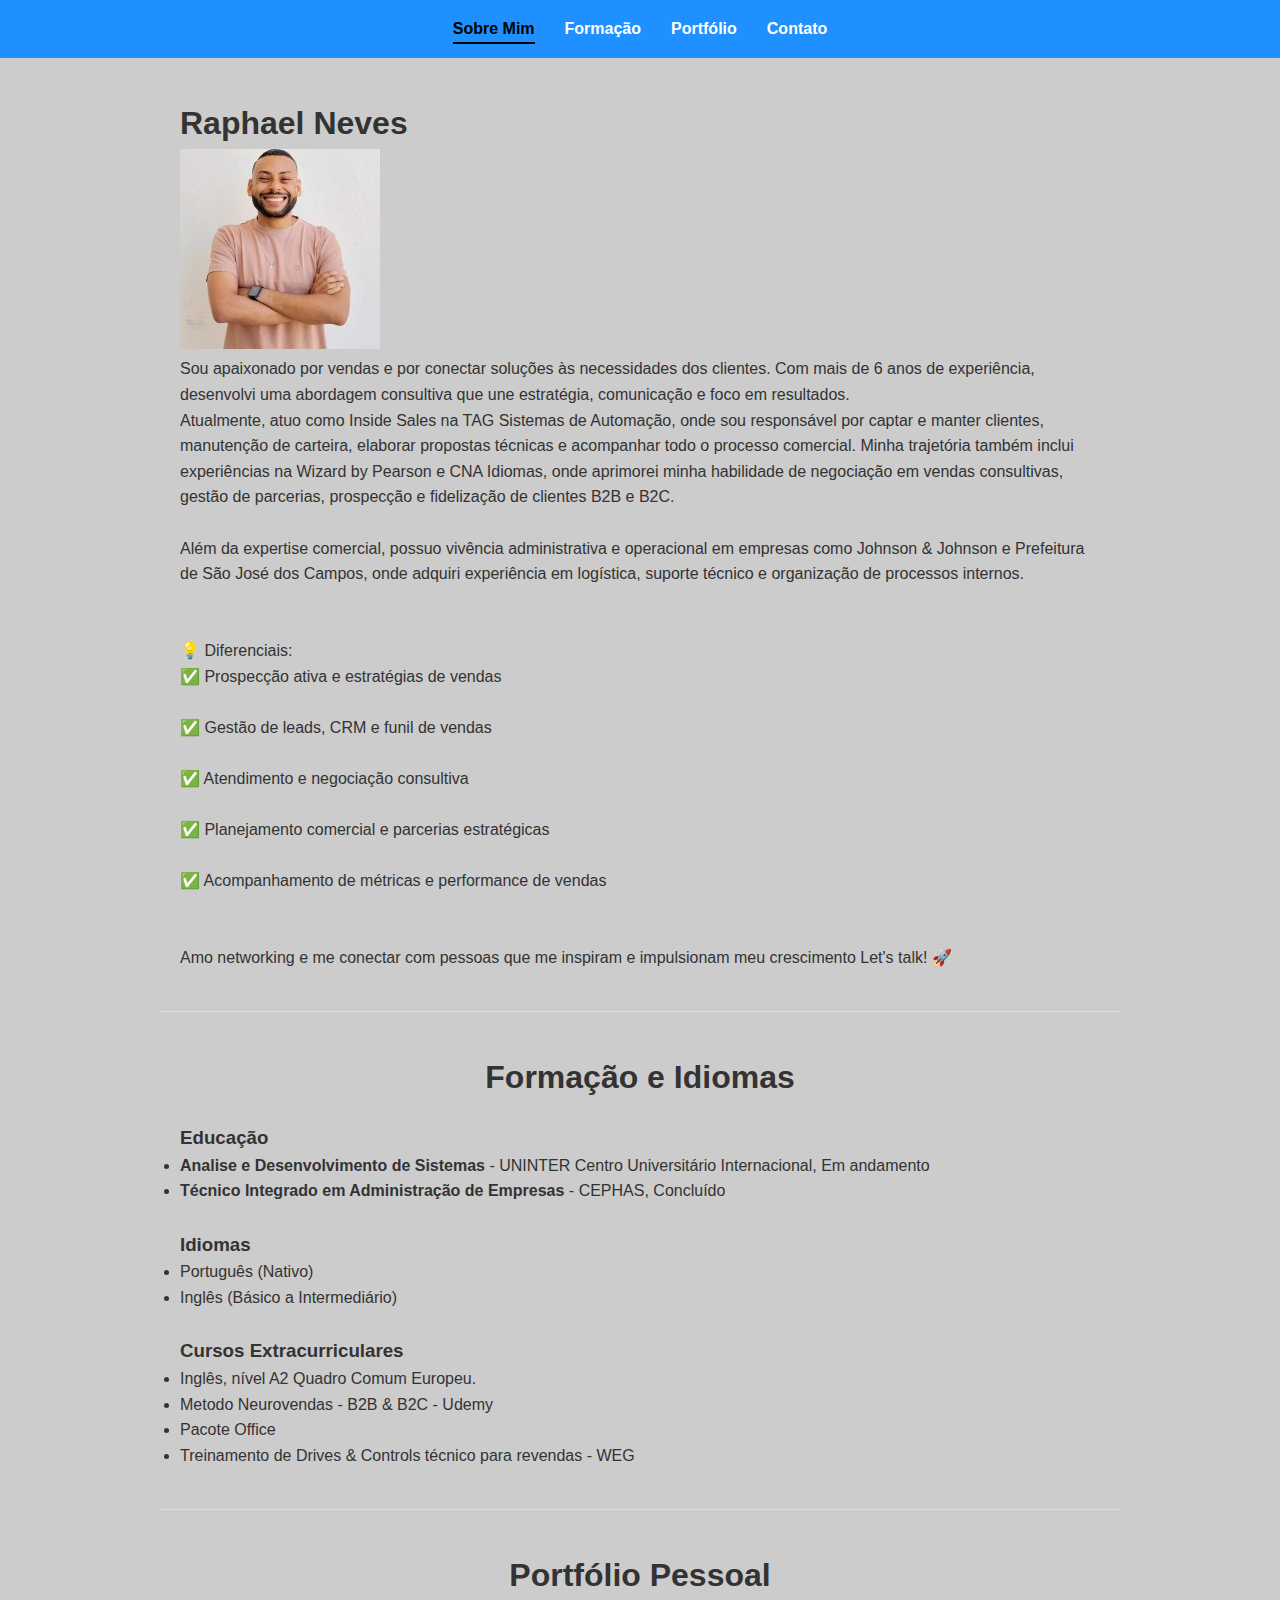
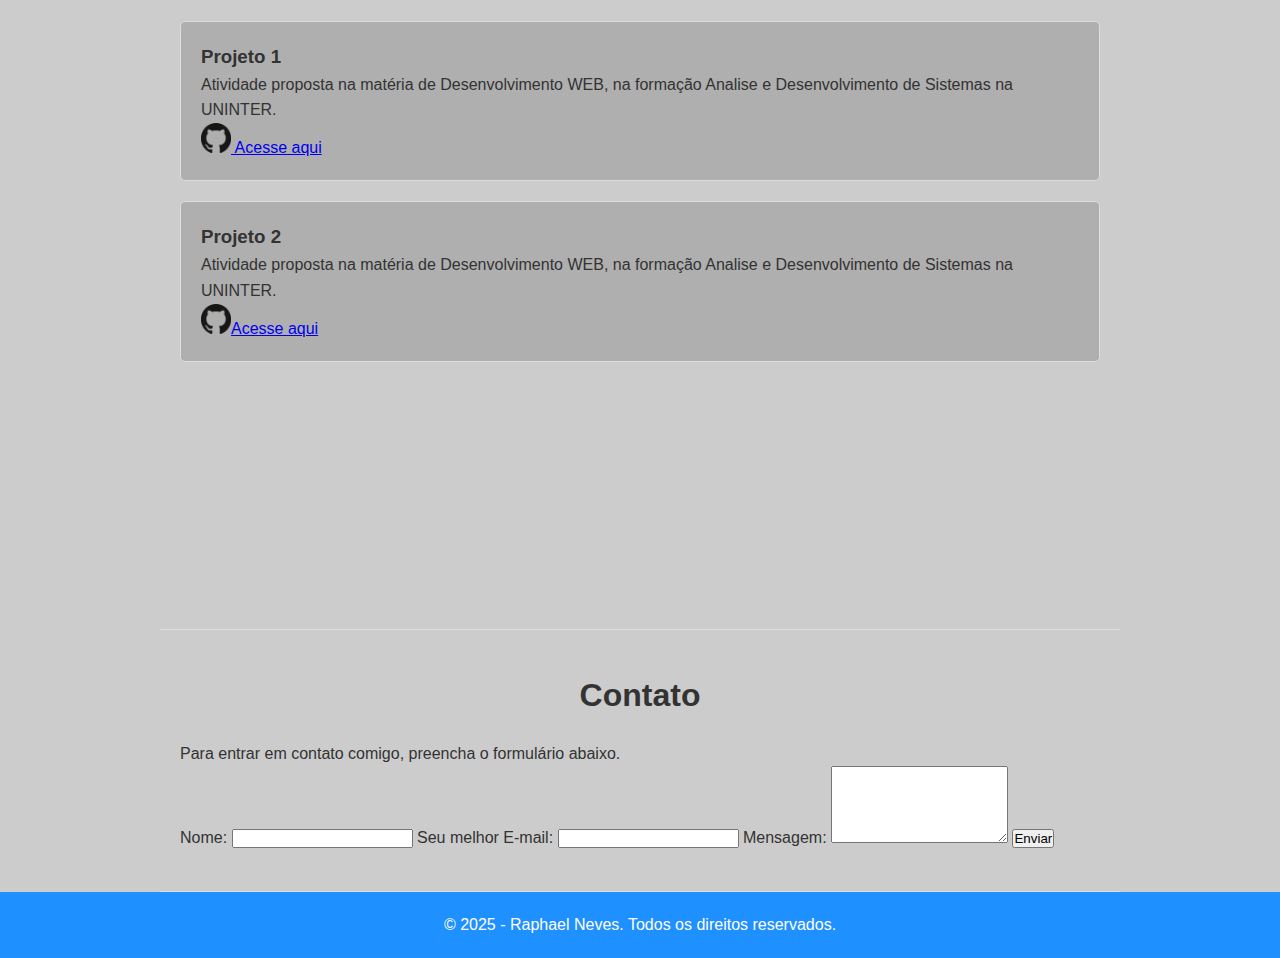
<file: index.html>
<!DOCTYPE html>
<html lang="pt-BR">
<head>
    <meta charset="UTF-8">
    <meta name="viewport" content="width=device-width, initial-scale=1.0">
    <link rel="stylesheet" href="css/style.css">
    <title>Raphael Neves - Portfólio Pessoal</title> <!-- Título da aba do navegador -->
</head>
<body>
    <header> <!-- Cabeçalho da página, onde está o menu de navegação -->
        <nav>
            <ul>
                <!-- Cada item do menu leva a uma seção da mesma página -->
                <li><a href="#sobre-mim">Sobre Mim</a></li>
                <li><a href="#formacao">Formação</a></li>
                <li><a href="#portfolio">Portfólio</a></li>
                <li><a href="#contato">Contato</a></li>
            </ul>
        </nav>
    </header>

    <main> <!-- Conteúdo principal da página -->
        <section id="sobre-mim"> <!-- Seção 'Sobre Mim' -->
            <h1>Raphael Neves</h1> <!-- Título principal -->
            <img src="img/minha-foto.jpg" alt="Foto de Raphael Neves"> <!-- Imagem com texto -->
            <!-- Texto do meu linkedin sobre minha experiência profissional -->
            <p>Sou apaixonado por vendas e por conectar soluções às necessidades dos clientes. Com mais de 6 anos de experiência, desenvolvi uma abordagem consultiva que une estratégia, comunicação e foco em resultados.
            <br><p>Atualmente, atuo como Inside Sales na TAG Sistemas de Automação, onde sou responsável por captar e manter clientes, manutenção de carteira, elaborar propostas técnicas e acompanhar todo o processo comercial. Minha trajetória também inclui experiências na Wizard by Pearson e CNA Idiomas, onde aprimorei minha habilidade de negociação em vendas consultivas, gestão de parcerias, prospecção e fidelização de clientes B2B e B2C.</p>
            <br><p>Além da expertise comercial, possuo vivência administrativa e operacional em empresas como Johnson & Johnson e Prefeitura de São José dos Campos, onde adquiri experiência em logística, suporte técnico e organização de processos internos.</p>

            <br><br><p>💡 Diferenciais:
            <br><p>✅ Prospecção ativa e estratégias de vendas</p>
            <br><p>✅ Gestão de leads, CRM e funil de vendas</p>
            <br><p>✅ Atendimento e negociação consultiva</p>
            <br><p>✅ Planejamento comercial e parcerias estratégicas</p>
            <br><p>✅ Acompanhamento de métricas e performance de vendas</p>

            <br><br><p>Amo networking e me conectar com pessoas que me inspiram e impulsionam meu crescimento Let's talk! 🚀</p>
        </section>

        <section id="formacao"> <!-- Seção 'Formação e Idiomas' -->
            <h2>Formação e Idiomas</h2>
            <h3>Educação</h3>
            <ul> <!-- Lista com a formação acadêmica -->
                <li><strong>Analise e Desenvolvimento de Sistemas</strong> - UNINTER Centro Universitário Internacional, Em andamento</li>
                <li><strong>Técnico Integrado em Administração de Empresas</strong> - CEPHAS, Concluído</li>
                </ul>
            <br>
            <h3>Idiomas</h3>
            <ul>
                <li>Português (Nativo)</li>
                <li>Inglês (Básico a Intermediário)</li>
            </ul>
            <br>
            <h3>Cursos Extracurriculares</h3>
            <ul>
                <li>Inglês, nível A2 Quadro Comum Europeu.</li>
                <li>Metodo Neurovendas - B2B & B2C - Udemy</li>
                <li>Pacote Office</li>
                <li>Treinamento de Drives & Controls técnico para revendas - WEG</li>
            </ul>
        </section>

        <section id="portfolio"> <!-- Seção 'Portfólio' com dois projetos -->
            <h2>Portfólio Pessoal</h2>
            <div class="projeto">
                <h3>Projeto 1</h3>
                <p>Atividade proposta na matéria de Desenvolvimento WEB, na formação Analise e Desenvolvimento de Sistemas na UNINTER.</p>
                <!-- Link com ícone para acessar o projeto 1 -->
                <a href="Projeto1/projeto1.html" target="_blank"><img src="img/github.png" width="30" height="30">  Acesse aqui</a>
            </div>
            <div class="projeto">
                <h3>Projeto 2</h3>
                <p>Atividade proposta na matéria de Desenvolvimento WEB, na formação Analise e Desenvolvimento de Sistemas na UNINTER.</p>
                <!-- Link com ícone para acessar o projeto 2 -->
                <a href="Projeto2/projeto2.html" target="_blank"><img src="img/github.png" width="30" height="30">Acesse aqui</a>
            </div>
        </section>

        <section id="contato"> <!-- Seção 'Contato' com formulário -->
            <h2>Contato</h2>
            <p>Para entrar em contato comigo, preencha o formulário abaixo.</p>
            <!-- Formulário de contato simples com campos obrigatórios -->
            <form action="#" method="post">
                <label for="nome">Nome:</label>
                <input type="text" id="nome" name="nome" class="campo-customizado" required>

                <label for="email">Seu melhor E-mail:</label>
                <input type="email" id="email" name="email" class="campo-customizado" required>

                <label for="mensagem">Mensagem:</label>
                <textarea id="mensagem" name="mensagem" rows="5" class="campo-customizado" required></textarea>

                <button type="submit">Enviar</button>
            </form>
        </section>

    </main>

    <footer> <!-- Rodapé da página -->
        <p>&copy; 2025 - Raphael Neves. Todos os direitos reservados.</p>
        
        <!-- Link para voltar ao topo da página -->
        <a href="#" id="voltar-ao-topo">↑</a>

        <!-- Inclusão do script JavaScript -->
        <script src="js/scripts.js"></script>
    </footer>

</body>
</html>
</file>
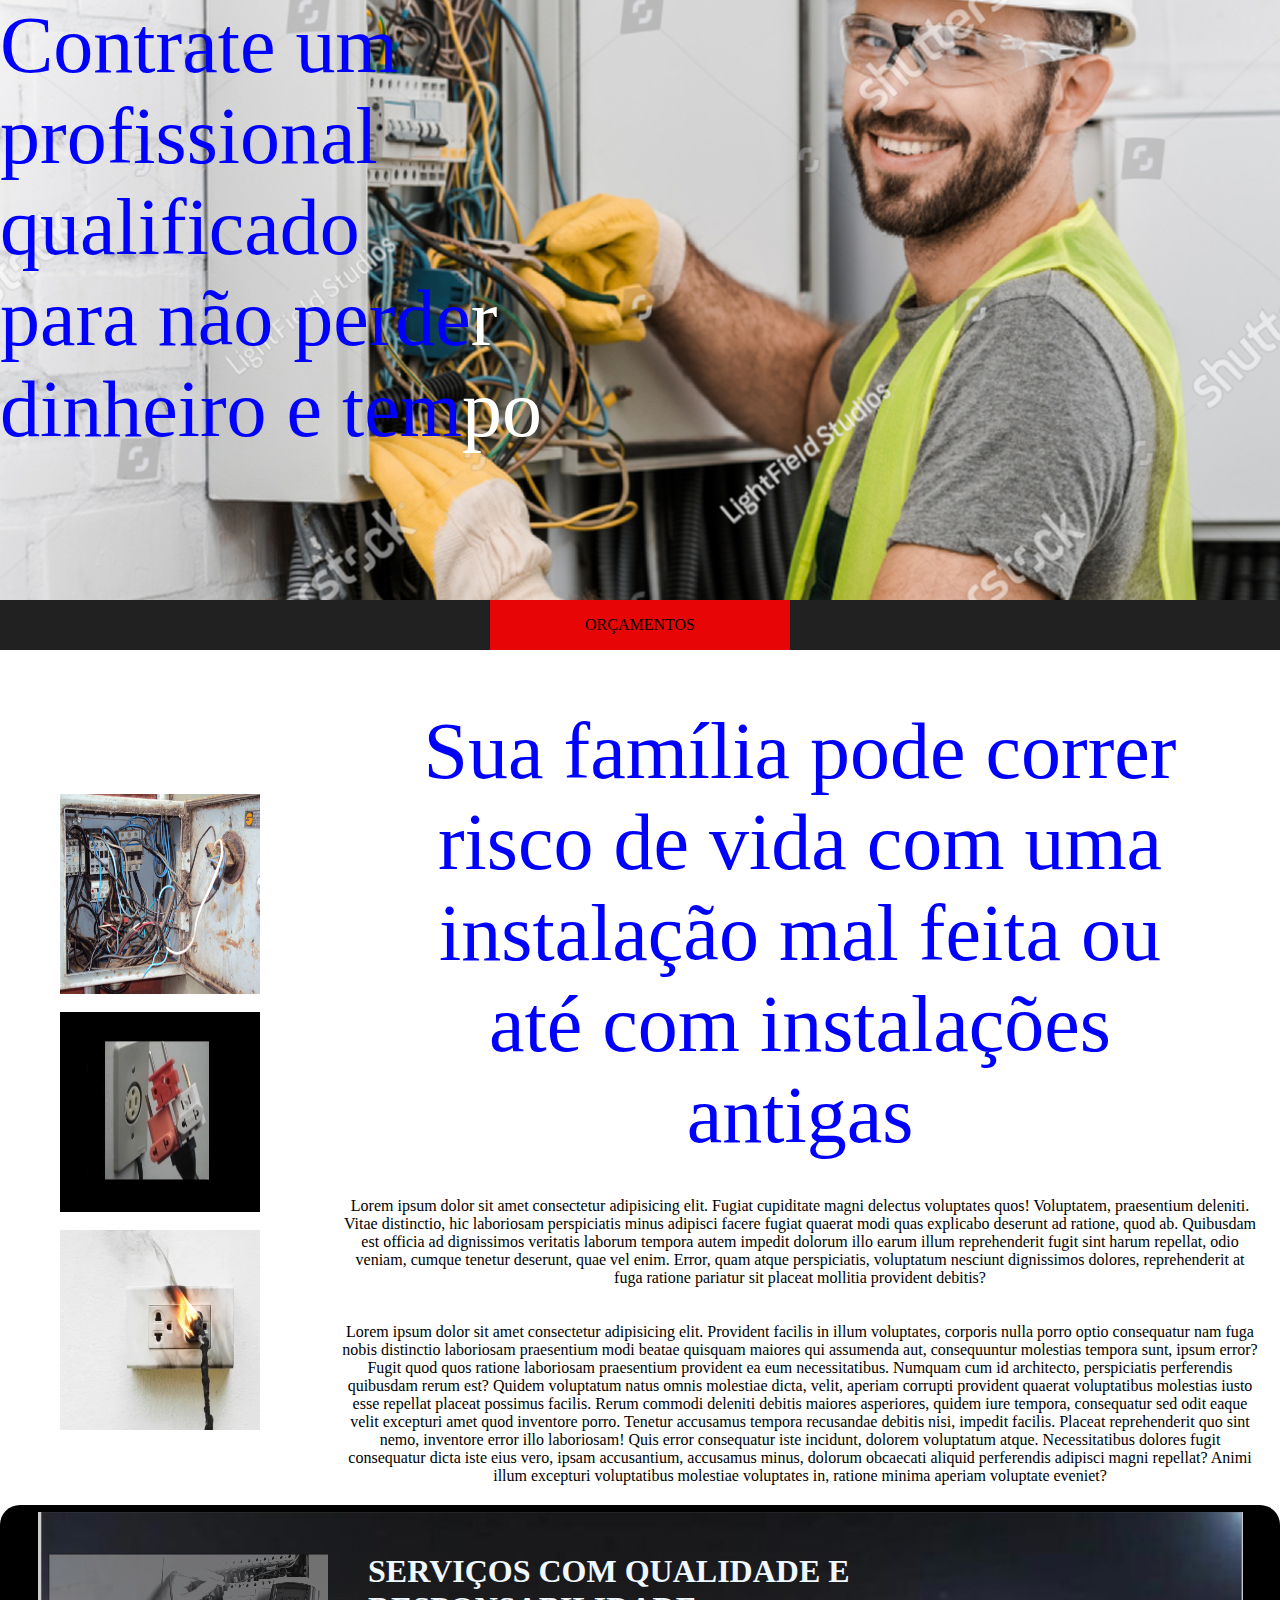
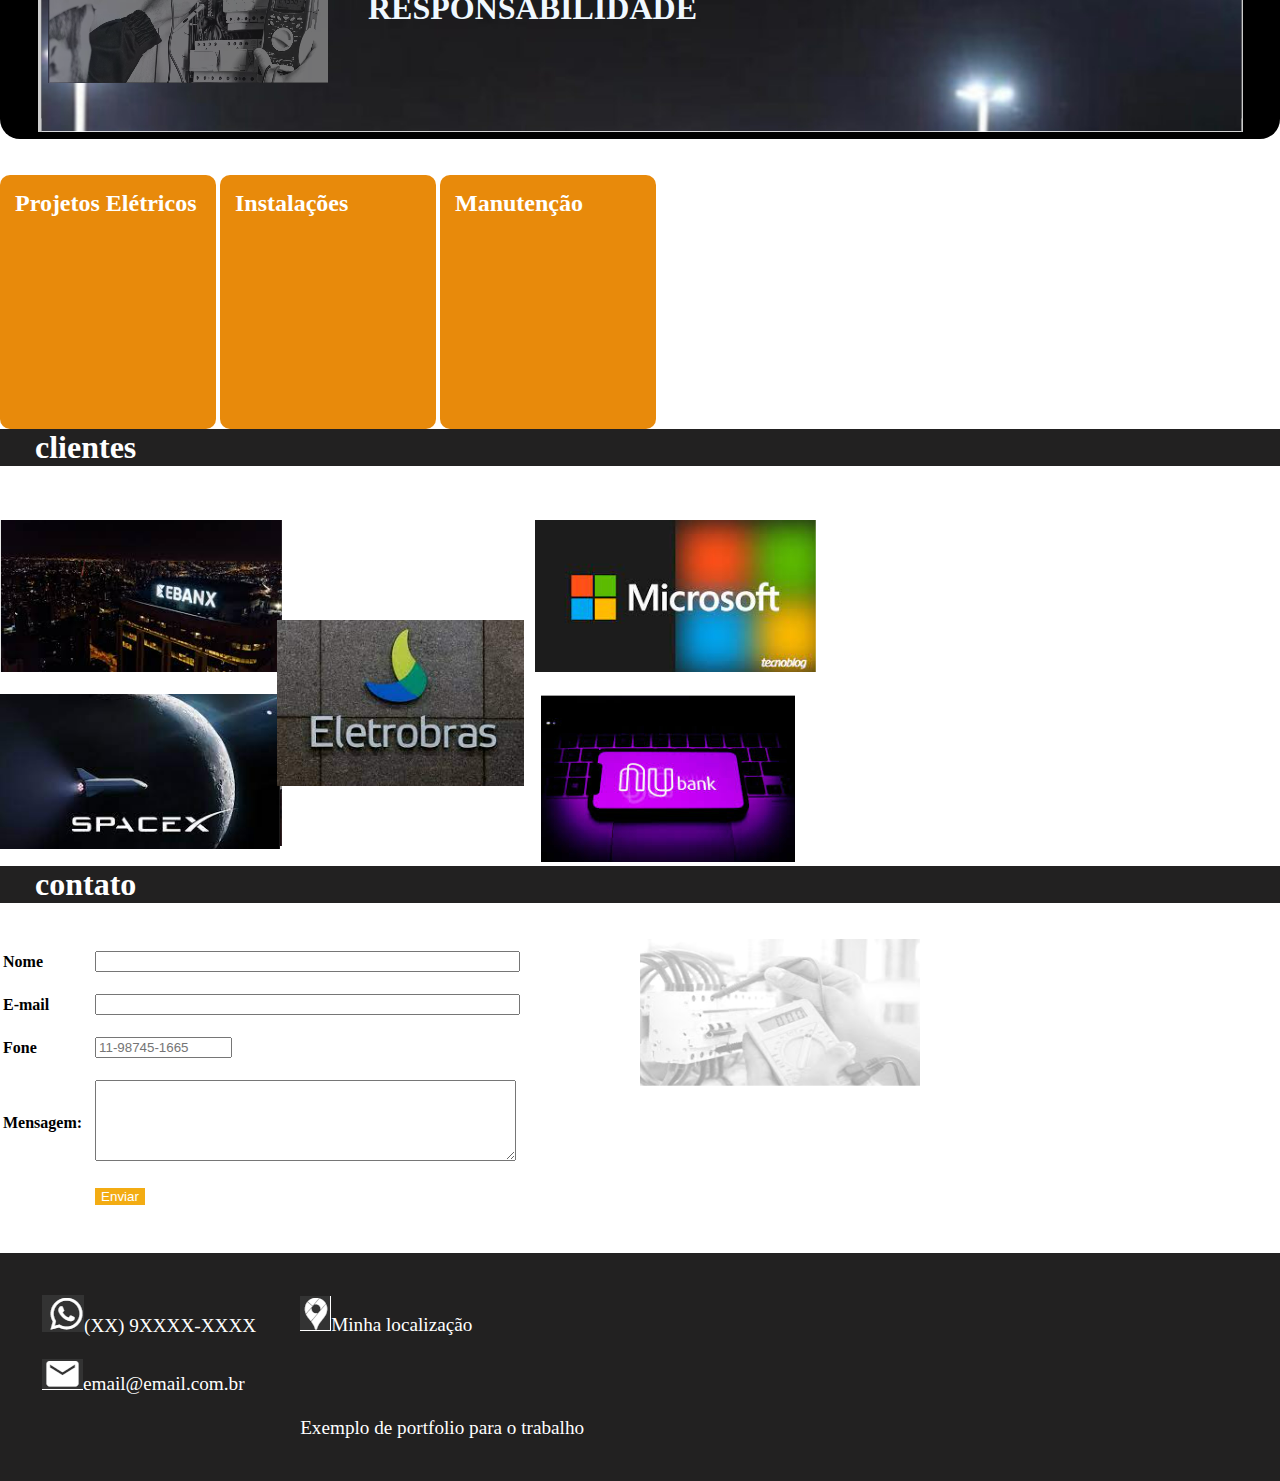
<file: Projeto1/projeto1.html>
<!DOCTYPE html>
<html lang="en">

<head>
    <meta charset="UTF-8">
    <meta http-equiv="X-UA-Compatible" content="IE=edge">
    <meta name="viewport" content="width=device-width, initial-scale=1.0">
    <title>Portfólio</title>
    <style>
        *{
            box-sizing: border-box;
            margin: 0px;
        }

        body {
            margin: 0 auto;
        }

        header {
            background: url(eletricista1.png) no-repeat center;
            height: 600px;
            height: 600px;
            top: 0;
        }

        .centraliza_img {
            display: block;
            margin: 0 auto;
            max-width: 100%;
        }

        .abaixo {
            position: absolute;
            left: 0;
            top: 0;
            z-index: -99;
            margin: 0 auto;
        }

        ul,
        li {
            width: 300px;
            list-style-type: none;
            margin: auto;
            padding: 0;
            background-color: #e80505;
        }

        li,
        a {
            display: block;
            color: #000;
            padding: 8px 16px;
            text-decoration: none;
            text-align: center;
        }

        .fontedes {
            font-size: 5rem;
            color: blue;
        }

        .aside1 {
            top: 450;
            float: left;
            width: 25%;
        }

        .setecinco {
            float: right;
            width: 75%;
            padding: 20px;
            text-align: center;
        }

        .fundo_preto {
            background: url(notuno.png) no-repeat center;
            background-color: #000;
            height: 234px;
            clear: both;
            margin: 0 auto;
            border-radius: 20px;
        }

        .servicos {
            background-color: #e88a0b;
            border-radius: 10px;
            width: 216px;
            height: 254px;
            display: inline-flex;
            color: white;
            padding: 20px;

        }

        .centraliza_div {
            display: inline-block;
            text-align: center;

        }
        th{
            text-align: left;
           
        }
        td{
            padding: 10px;
        }

        input[type=submit]{
            background-color:#f3ac13;
            color:white;
            border: #f3ac13;
        }
    </style>
</head>

<body>
    <header>
        <p class="fontedes">Contrate um <br>profissional <br>qualificado<br> para não perde<span
                style="color:white">r</span><br>
            dinheiro e tem<span style="color: white">po</span></p>
    </header>
    <div style="background-color: #222121;  padding: 0 auto;">
        <ul>
            <li><a href="">ORÇAMENTOS</a></li>
        </ul>
    </div>
    <section class="setecinco">
        <br><br>
        <p class="fontedes">Sua família pode correr<br> risco de vida com uma <br>instalação mal feita ou <br>até com instalações <br>antigas</p>
        <br><br>
<p>Lorem ipsum dolor sit amet consectetur adipisicing elit. Fugiat cupiditate magni delectus voluptates quos! Voluptatem, praesentium deleniti. Vitae distinctio, hic laboriosam perspiciatis minus adipisci facere fugiat quaerat modi quas explicabo deserunt ad ratione, quod ab. Quibusdam est officia ad dignissimos veritatis laborum tempora autem impedit dolorum illo earum illum reprehenderit fugit sint harum repellat, odio veniam, cumque tenetur deserunt, quae vel enim. Error, quam atque perspiciatis, voluptatum nesciunt dignissimos dolores, reprehenderit at fuga ratione pariatur sit placeat mollitia provident debitis?</p>
<br><br>
<p>Lorem ipsum dolor sit amet consectetur adipisicing elit. Provident facilis in illum voluptates, corporis nulla porro optio consequatur nam fuga nobis distinctio laboriosam praesentium modi beatae quisquam maiores qui assumenda aut, consequuntur molestias tempora sunt, ipsum error? Fugit quod quos ratione laboriosam praesentium provident ea eum necessitatibus. Numquam cum id architecto, perspiciatis perferendis quibusdam rerum est? Quidem voluptatum natus omnis molestiae dicta, velit, aperiam corrupti provident quaerat voluptatibus molestias iusto esse repellat placeat possimus facilis. Rerum commodi deleniti debitis maiores asperiores, quidem iure tempora, consequatur sed odit eaque velit excepturi amet quod inventore porro. Tenetur accusamus tempora recusandae debitis nisi, impedit facilis. Placeat reprehenderit quo sint nemo, inventore error illo laboriosam! Quis error consequatur iste incidunt, dolorem voluptatum atque. Necessitatibus dolores fugit consequatur dicta iste eius vero, ipsam accusantium, accusamus minus, dolorum obcaecati aliquid perferendis adipisci magni repellat? Animi illum excepturi voluptatibus molestiae voluptates in, ratione minima aperiam voluptate eveniet?</p>
</section>
<aside class="aside1">
    <br><br><br><br><br><br><br><br>
<img src=" eletrica_ruim1.jpg" class="centraliza_img" width="200" height="200"><br>
            <img src="eletrica_ruim2.jpg" class="centraliza_img" width="200" height="200"><br>
            <img src="eletrica_ruim3.jpg" class="centraliza_img" width="200" height="200"><br>
            </aside>

        <section class="fundo_preto">
            <div style="float: left; width: 25%;">
                <img src="img_banner_2.png" style="margin: 3rem;">
            </div>
            <div style="float:left">
                <h1 style="margin: 3rem; color:aliceblue;">SERVIÇOS COM QUALIDADE E<br> RESPONSABILIDADE</h1>
            </div>
        </section>
        <section class="centraliza_div">
            <br><br>
            <div class="servicos" style="padding: 15px;">
                <h2>Projetos Elétricos</h2>
            </div>
            <div class="servicos" style="padding: 15px;">
                <h2>Instalações</h2>
            </div>
            <div class="servicos" style="padding: 15px" ;>
                <h2>Manutenção</h2>
            </div>
            <br>
        </section>
        <section>
            <div style="background-color: #222121;">
                <h1 style="color: white; margin-left: 35px;">clientes</h1>
            </div>
        </section>
        <section class="centraliza_div">
            <br><br><br>
            <div style="float: left; width: 33%;">
                <img src="ebanx.png">
                <br>
                <br>
                <img src="spacex.png">
            </div>
            <div style="float: left; width: 33%; margin-top: 100px;">
                <img src="eletrobras.png">
            </div>
            <div style="float: left; width: 33%;">
                <img src="microsoft.png">
                <br>
                <br>
                <img src="nubank.png">
            </div>
        </section>
        <section style="clear: both;">
            <div style="background-color: #222121;">
                <h1 style="color: white; margin-left: 35px;">contato</h1>
            </div>
        </section>
        <section style="float: left; width: 50%;">
            <form>
                <br><br>
                           <table>
                
                <tr>
                    <th>Nome</th>
                    <td><input type="text" size="50"></td>
                </tr>
                
                <tr>
                    <th>E-mail</th>
                    <td><input type="email" size="50"></td>
                </tr>
                

                <tr>
                    <th>Fone</th>
                    <td><input type="tel" size="14" placeholder="11-98745-1665"  pattern="[0-9]{2}-[0-9]{5}-[0-9]{4}" required></td>
                </tr>
                

                <tr>
                    <th>Mensagem:</th>
                    <td><textarea rows="5" cols="50"></textarea></td>
                </tr>
                

                <tr>
                    <th></th>
                    <td><input type="submit" value="Enviar"></td>
                </tr>
            </table>
            <br><br>
        </form>
        </section>
        <aside style="float: left;">
            <div>
                <br><br>
            <img src="imgF.png" width="280px" height="150px">
        </div >
        </aside>
        <footer style="clear: both;">
            <div style="padding: 30px; background-color: #222121; color: white; font-size: larger;">
               <table>
                <tr><td><img src="whats.png">(XX) 9XXXX-XXXX        </td><td></td><td><img src="localiza.png">Minha localização</td></tr>
                <tr><td><img src="mail.png">email@email.com.br</td></tr>
                <tr><td></td><td></td><td>Exemplo de portfolio para o trabalho</td> </tr>
               </table>
            </div>
        </footer>
        </main>
</body>

</html>
</file>
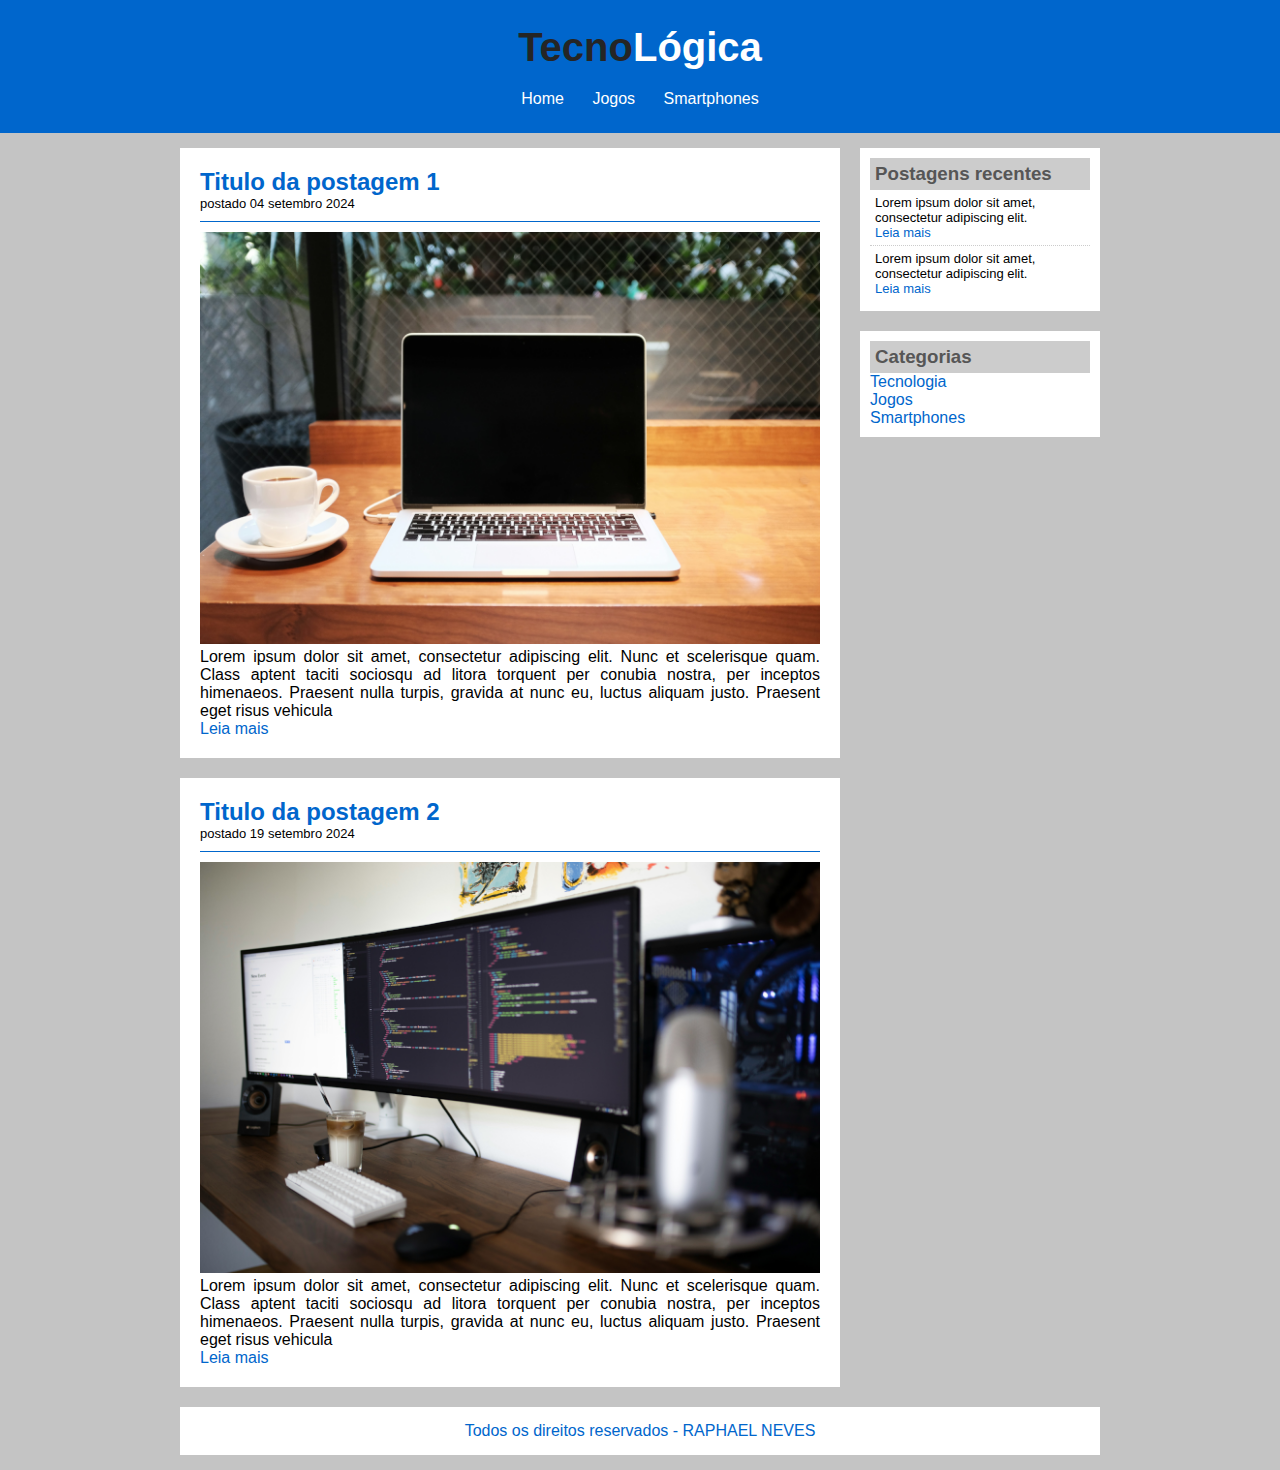
<file: Projeto2/projeto2.html>
<!DOCTYPE html>
<html lang="pt-br">

<head>
    <meta charset="UTF-8">
    <meta name="viewport" content="width=device-width, initial-scale=1.0">
    <title>TecnoLógica - Tudo sobre tecnologia</title>

    <link rel="stylesheet" href="css/style.css">
</head>

<body>

    <div id="header">

        <div id="logo">
            <h1>Tecno<span class="white">Lógica</span></h1>
        </div>
    
        <div id="menu">
            <a href="index.html">Home</a>
            <a href="jogos.html">Jogos</a>
            <a href="smartphones.html">Smartphones</a>
        </div>

    </div>

    <div id="content">

        <div id="posts">

            <!-- abertura postagem -->
            <div class="post">
                <h2>Titulo da postagem 1</h2>
                <span class="data-post">postado 04 setembro 2024</span>
                <img class="img-post" src="imagens/tecnologia01.png">
                <p>
                    Lorem ipsum dolor sit amet, consectetur adipiscing elit. Nunc et scelerisque quam. Class aptent taciti sociosqu ad litora torquent per conubia nostra, per inceptos himenaeos. Praesent nulla turpis, gravida at nunc eu, luctus aliquam justo. Praesent eget risus vehicula
                </p>
                <a href="">Leia mais</a>
            </div>
            <!--fechamento postagem -->

                <!-- abertura postagem -->
            <div class="post">
                <h2>Titulo da postagem 2</h2>
                <span class="data-post">postado 19 setembro 2024</span>
                <img class="img-post" src="imagens/tecnologia02.png">
                <p>
                    Lorem ipsum dolor sit amet, consectetur adipiscing elit. Nunc et scelerisque quam. Class aptent taciti sociosqu ad litora torquent per conubia nostra, per inceptos himenaeos. Praesent nulla turpis, gravida at nunc eu, luctus aliquam justo. Praesent eget risus vehicula
                </p>
                <a href="">Leia mais</a>
            </div>
            <!--fechamento postagem -->

        </div>
    
        <div id="right-side">

            <div class="content-right">
                <h3>Postagens recentes</h3>

                <div class="post-right">
                    <p>Lorem ipsum dolor sit amet, consectetur adipiscing elit.</p>
                    <a href="">Leia mais</a>
                </div>

                <div class="post-right" style="border-bottom: none;">
                    <p>Lorem ipsum dolor sit amet, consectetur adipiscing elit.</p>
                    <a href="">Leia mais</a>
                </div>

            </div>

            <div class="content-right">
                <h3>Categorias</h3>

                <a href="">Tecnologia</a><br>
                <a href="">Jogos</a><br>
                <a href="">Smartphones</a><br>
                
            </div>

        </div>

        <div id="footer">
            Todos os direitos reservados - RAPHAEL NEVES
        </div>

    </div>
</body>

</html>
</file>
<file: css/style.css>
* {
    margin: 0;
    padding: 0;
    box-sizing: border-box;
}

html {
    /* Habilita a rolagem suave quando se clica nos links do menu */
    scroll-behavior: smooth;
}

body {
    font-family: Arial, sans-serif;
    line-height: 1.6;
    background-color: #ccc; /* Cor de fundo suave */
    color: #333; /* Cor do texto principal */
}

/* Estilo do Cabeçalho e Navegação */
header {
    background-color: #1e90ff;
    color: #fff;
    padding: 1rem 0;
    position: sticky; /* Deixa o menu fixo no topo ao rolar */
    top: 0;
    z-index: 1000; /* Garante que o menu fique sobre outros elementos */
}

header nav ul {
    list-style: none;
    display: flex; /* Coloca os itens do menu em linha */
    justify-content: center; /* Centraliza os itens no menu */
}

header nav ul li {
    margin: 0 15px;
}

header nav ul li a {
    color: #fff;
    text-decoration: none;
    font-weight: bold;
}

header nav ul li a:hover {
    color: #a7a7a7; /* Efeito visual ao passar o mouse */
}

/* Estilo padrão para todas as seções */
section {
    padding: 40px 20px;
    max-width: 960px; /* Limita a largura do conteúdo para melhor leitura */
    margin: 0 auto; /* Centraliza as seções */
    border-bottom: 1px solid #ddd;
}

section h2 {
    text-align: center;
    margin-bottom: 20px;
    font-size: 2rem;
}

/* Estilo do Rodapé */
footer {
    text-align: center;
    padding: 20px;
    background-color: #1e90ff;
    color: #fff;
}

/* Estilo para o link ATIVO no menu de navegação */
header nav ul li a.active {
    color: #000000; /* Uma cor de destaque */
    border-bottom: 2px solid #000000; /* Sublinhado para reforçar o destaque */
    padding-bottom: 5px;
}

/* Estilo para o botão "Voltar ao Topo" */
#voltar-ao-topo {
    position: fixed; /* Posição fixa na tela */
    bottom: 20px;
    right: 20px;
    background-color: #333;
    color: white;
    width: 40px;
    height: 40px;
    text-align: center;
    line-height: 40px;
    border-radius: 50%; /* Formata o botão redondo */
    text-decoration: none;
    font-size: 24px;
    opacity: 0; /* Inicialmente invisível */
    visibility: hidden; /* Inicialmente escondido */
    transition: opacity 0.3s, visibility 0.3s; /* Animação suave */
    z-index: 1000;
}

/* Classe que o JavaScript vai adicionar para mostrar o botão */
#voltar-ao-topo.show {
    opacity: 1;
    visibility: visible;
}

#portfolio {
    /* Força a seção a ter, no mínimo, 80% da altura da tela do dispositivo. para permiter o destaque no header*/
    min-height: 80vh; 
}

/* Estilos específicos para a seção 'Portfolio' */
#portfolio .projeto {
    background-color: #afafaf;
    border: 1px solid #ddd;
    padding: 20px;
    margin-bottom: 20px;
    border-radius: 5px; /* Bordas arredondadas para os cards */
}
</file>
<file: Projeto2/css/style.css>
/*
****** LIMPAR FORMATAÇÕES ******
*/
*{
    margin: 0;
    padding: 0;
}

/*
****** FORMATAÇÕES GENERICAS ******
*/
body{
    font-size: 16px;
    font-family:'Trebuchet MS', 'Lucida Sans Unicode', 'Lucida Grande', 'Lucida Sans', Arial, sans-serif;
    background-color: #C4C4C4;
}

h1{
    color: #252525;
    font-size: 40px;
}

h2{
    color: #0066CC
}

h3{
    color: #565656;
    background: #CCCCCC;
    padding: 5px;
}

/*
****** HEADER ******
*/
#header{
    background-color: #0066CC;
    padding: 15px;
    text-align: center;
}

#logo, #menu{
    padding: 10px;
}

#header a:link, #header a:visited{
    color:#FFFFFF;
    padding: 8px 12px;
}

#header a:hover{
    color: #0066CC;
    background-color: #FFFFFF;
    text-decoration: none;
}

.white{
    color: #FFFFFF;
}

/*
****** CONTENT ******
*/

#content{
    width: 920px;
    margin: 0 auto;
    padding: 15px;
}

#posts{
    width: 660px;
    float: left;
}

.post{
    padding: 20px;
    margin-bottom: 20px;
    background: #FFFFFF;
    text-align: justify;
}

.data-post{
    font-size: 13px;
    border-bottom: 1px solid #0066CC;
    padding-bottom: 10px;
    margin-bottom: 10px;
    display: block;
}

.img-post{
    width: 620px;
}

/*
****** RIGHT SIDE ******
*/

#right-side{
    width: 240px;
    float: right;
}

.content-right{
    background: #FFFFFF;
    padding: 10px;
    margin-bottom: 20px;
}

.post-right{
    font-size: 13px;
    padding: 5px;
    border-bottom: 1px dotted #CCCCCC;
}

/*
****** FORMATAÇÃO DE LINKS ******
*/

a{
    text-decoration: none;
}

a:link, a:visited{
    color:#0066CC;
}

a:hover{
    text-decoration: underline;
}

/*
****** FOOTER ******
*/

#footer{
        clear: both;
        text-align: center;
        padding: 15px;
        background: #FFFFFF;
        color: #0066CC;
}
</file>
